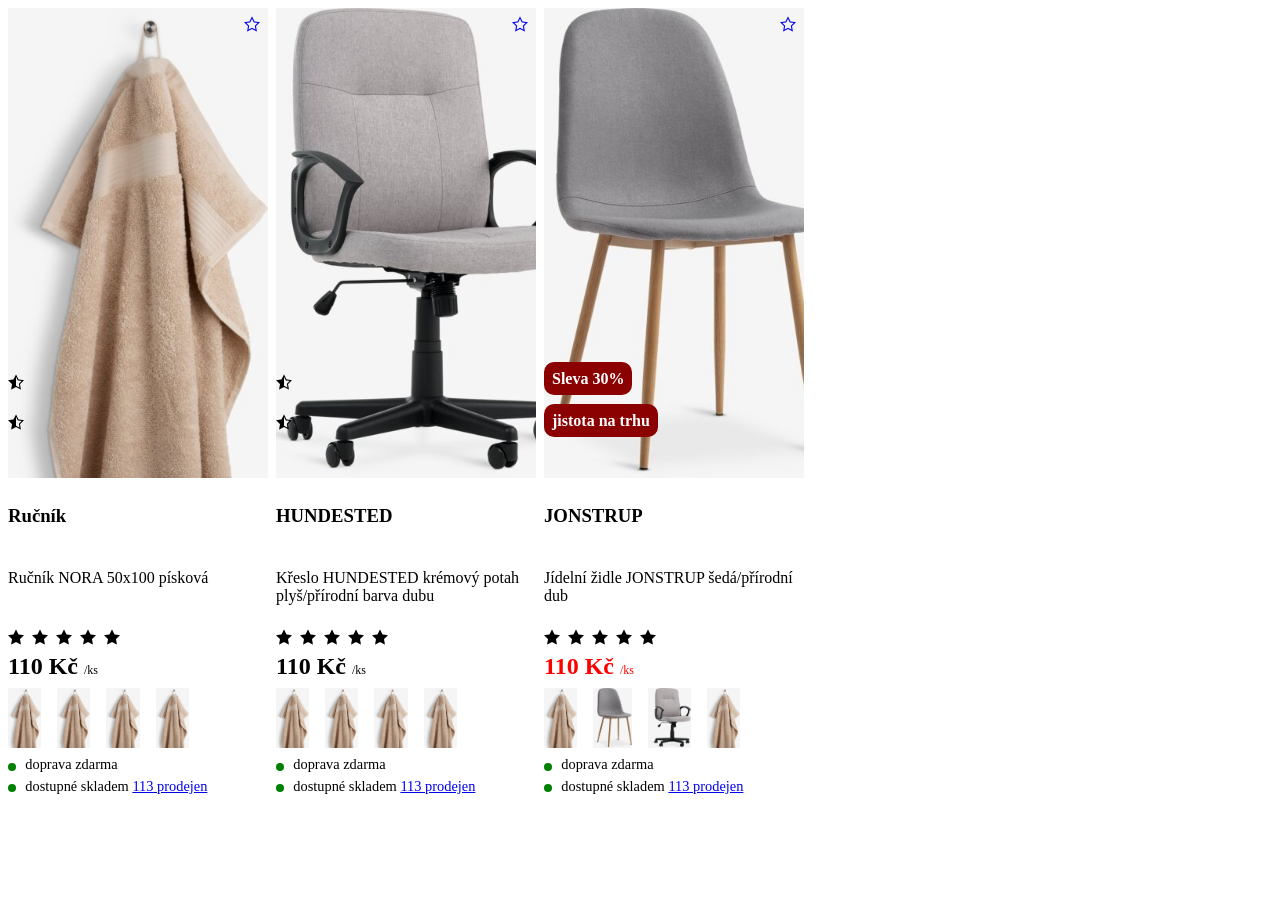
<file: index.html>
<!DOCTYPE html>
<html lang="cs">

<head>
    <meta charset="UTF-8">
    <meta name="viewport" content="width=device-width, initial-scale=1.0">
    <title>Carty</title>
    <link rel="stylesheet" href="style.css">
    <link rel="stylesheet" href="smth.css">
</head>

<body>
    <div class="galerie">
        <div class="item">
            <div class="item__image">
                <div class="idkflex">
                    <div class="icon-star-half">
                    </div>
                    <div class="icon-star-half">
                    </div>
                </div>
                <a href="#" class="icon-star-empty favorite"></a>
                <a href="#"><img src="./Obrázky/ručník.jpg" alt="ručník" class="img"></a>

            </div>
            <div>
                <a href="#" class="item__name"><h3>Ručník</h3></a>
            </div>
            <div class="item__description">
                <p>Ručník NORA 50x100 písková</p>
            </div>
            <div class="icon-star-full"> plnáhvězda plnáhvězda plnáhvězda plnáhvězda</div>
            <div class="item__price">110 Kč <span class="perPiece">/ks</span></div>
            <div class="other">
                <a href="#"><img src="./Obrázky/ručník.jpg" alt="rucnik" class="img img--other"></a>
                <a href="#"><img src="./Obrázky/ručník.jpg" alt="rucnik" class="img img--other"></a>
                <a href="#"><img src="./Obrázky/ručník.jpg" alt="rucnik" class="img img--other"></a>
                <a href="#"><img src="./Obrázky/ručník.jpg" alt="rucnik" class="img img--other"></a>
                            </div>
            <div class="bonuses">
                <ul>
                    <li>
                        doprava zdarma
                    </li>
                    <li>
                        dostupné skladem <a href="#">113 prodejen</a>
                    </li>
                </ul>

            </div>
        </div>
        <div class="item">
            <div class="item__image">
                <div class="idkflex">
                    <div class="icon-star-half">
                    </div>
                    <div class="icon-star-half">
                    </div>
                </div>
                <a href="#" class="icon-star-empty favorite"></a>
                <a href="#"><img src="./Obrázky/židle.jpg" alt="židle" class="img"></a>

            </div>
            <div>
                <a href="#" class="item__name"><h3>HUNDESTED</h3></a>
            </div>
            <div class="item__description">
                <p>Křeslo HUNDESTED krémový potah plyš/přírodní barva dubu</p>
            </div>
            <div class="icon-star-full"> plnáhvězda plnáhvězda plnáhvězda plnáhvězda</div>
            <div class="item__price">110 Kč <span class="perPiece">/ks</span></div>
            <div class="other">
                <a href="#"><img src="./Obrázky/ručník.jpg" alt="rucnik" class="img img--other"></a>
                <a href="#"><img src="./Obrázky/ručník.jpg" alt="rucnik" class="img img--other"></a>
                <a href="#"><img src="./Obrázky/ručník.jpg" alt="rucnik" class="img img--other"></a>
                <a href="#"><img src="./Obrázky/ručník.jpg" alt="rucnik" class="img img--other"></a>
                            </div>
            <div class="bonuses">
                <ul>
                    <li>
                        doprava zdarma
                    </li>
                    <li>
                        dostupné skladem <a href="#">113 prodejen</a>
                    </li>
                </ul>

            </div>
        </div>
                <div class="item">
            <div class="item__image">
                <div class="idkflex">
                    <div>
                        <span class="img__bonus">Sleva 30%</span>
                    </div>
                    <div>
                        <span class="img__bonus">jistota na trhu</span>
                    </div>
                </div>
                <a href="#" class="icon-star-empty favorite"></a>
                <a href="#"><img src="./Obrázky/židle2.jpg" alt="ručník" class="img"></a>

            </div>
            <div>
                <a href="#" class="item__name"><h3>JONSTRUP</h3></a>
            </div>
            <div class="item__description">
                <p>Jídelní židle JONSTRUP šedá/přírodní dub</p>
            </div>
            <div class="icon-star-full"> plnáhvězda plnáhvězda plnáhvězda plnáhvězda</div>
            <div class="item__price item__price--sale">110 Kč <span class="perPiece">/ks</span></div>
            <div class="other">
<a href="#"><img src="./Obrázky/ručník.jpg" alt="rucnik" class="img img--other"></a>
<a href="#"><img src="./Obrázky/židle2.jpg" alt="rucnik" class="img img--other"></a>
<a href="#"><img src="./Obrázky/židle.jpg" alt="rucnik" class="img img--other"></a>
<a href="#"><img src="./Obrázky/ručník.jpg" alt="rucnik" class="img img--other"></a>
            </div>
            <div class="bonuses">
                <ul>
                    <li>
                        doprava zdarma
                    </li>
                    <li>
                        dostupné skladem <a href="#">113 prodejen</a>
                    </li>
                </ul>

            </div>
        </div>
    </div>
</body>

</html>
</file>
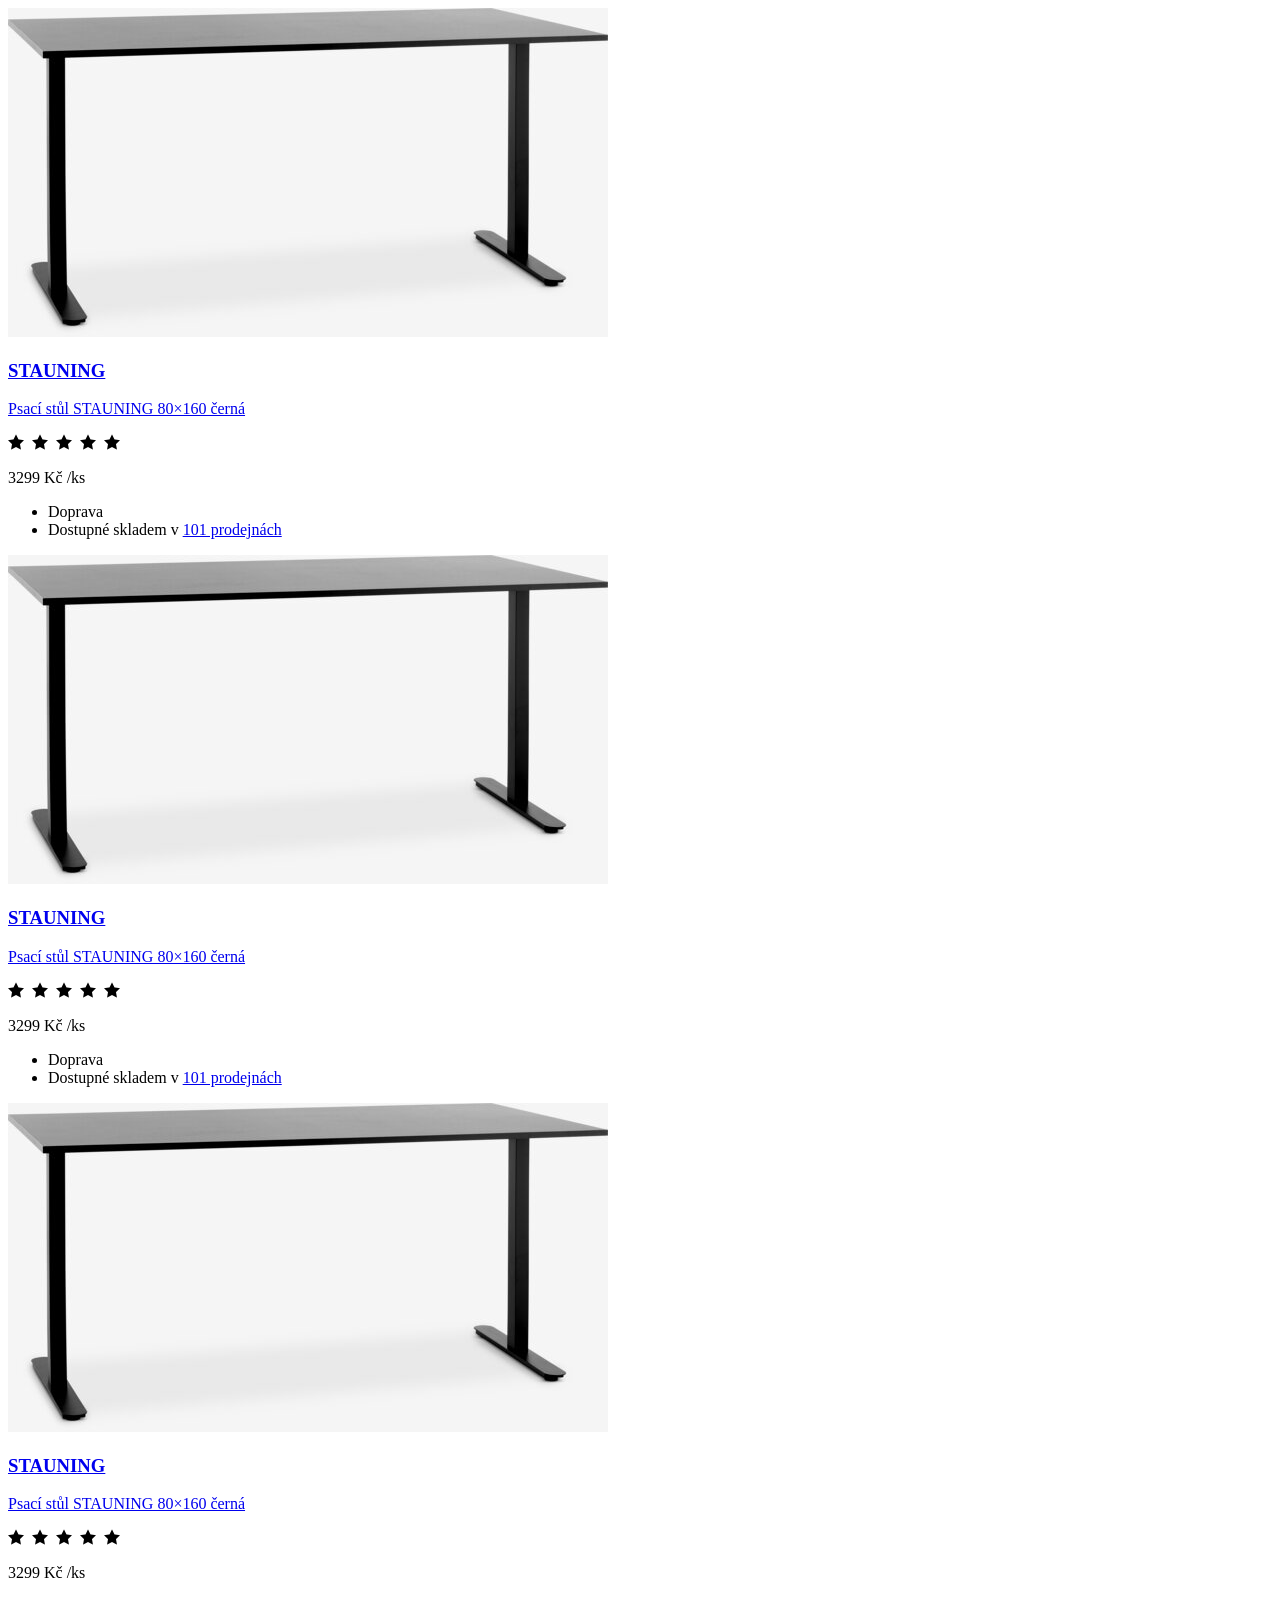
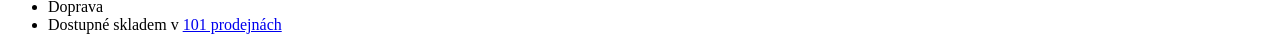
<file: smth.html>
<!DOCTYPE html>
<html lang="en">
<head>
    <meta charset="UTF-8">
    <meta name="viewport" content="width=device-width, initial-scale=1.0">
    <title>Karty</title>
    <link rel="stylesheet" href="./smth.css">
    <link rel="stylesheet" href="./style.css">
</head>
<body>
    <div class="collection">
        <div class="product">
            <img src="./obrázky/Stauning.jfif" alt="ProductImage" class="ProductImage">
            <div class="product__info">
                <a href="#" class="product__link"><P><h3>STAUNING</h3>Psací stůl STAUNING 80×160 černá</P></a>
                <span class="icon-star-full"> plnáhvězda plnáhvězda plnáhvězda plnáhvězda</span>
                <p class="product__price"><span class="product__pricenumber" >3299 Kč</span> /ks</p>
                <div class="product__recomandations"></div>
                <ul class="product__bonuses">
                    <li class="product__bonus">
Doprava
                    </li>
                    <li class="product__bonus">
Dostupné skladem v <a href="#">101 prodejnách</a>
                    </li>
                </ul>
            </div>
        </div>
        <div class="product">
            <img src="./obrázky/Stauning.jfif" alt="ProductImage" class="ProductImage">
            <div class="product__info">
                <a href="#" class="product__link"><P><h3>STAUNING</h3>Psací stůl STAUNING 80×160 černá</P></a>
                <span class="icon-star-full"> plnáhvězda plnáhvězda plnáhvězda plnáhvězda</span>
                <p class="product__price"><span class="product__pricenumber" >3299 Kč</span> /ks</p>
                <div class="product__recomandations"></div>
                <ul class="product__bonuses">
                    <li>
Doprava
                    </li>
                    <li>
Dostupné skladem v <a href="#">101 prodejnách</a>
                    </li>
                </ul>
            </div>
        </div>
        <div class="product">
            <img src="./obrázky/Stauning.jfif" alt="ProductImage" class="ProductImage">
            <div class="product__info">
                <a href="#" class="product__link"><P><h3>STAUNING</h3>Psací stůl STAUNING 80×160 černá</P></a>
                <span class="icon-star-full"> plnáhvězda plnáhvězda plnáhvězda plnáhvězda</span>
                <p class="product__price"><span class="product__pricenumber" >3299 Kč</span> /ks</p>
                <div class="product__recomandations"></div>
                <ul class="product__bonuses">
                    <li>
Doprava
                    </li>
                    <li>
Dostupné skladem v <a href="#">101 prodejnách</a>
                    </li>
                </ul>
            </div>
        </div>
</body>
</html>
</file>
<file: style.css>
@font-face {
  font-family: 'icomoon';
  src:  url('fonts/icomoon.eot?y2xmwz');
  src:  url('fonts/icomoon.eot?y2xmwz#iefix') format('embedded-opentype'),
    url('fonts/icomoon.ttf?y2xmwz') format('truetype'),
    url('fonts/icomoon.woff?y2xmwz') format('woff'),
    url('fonts/icomoon.svg?y2xmwz#icomoon') format('svg');
  font-weight: normal;
  font-style: normal;
  font-display: block;
}

[class^="icon-"], [class*=" icon-"] {
  /* use !important to prevent issues with browser extensions that change fonts */
  font-family: 'icomoon' !important;
  speak: never;
  font-style: normal;
  font-weight: normal;
  font-variant: normal;
  text-transform: none;
  line-height: 1;
  
  /* Enable Ligatures ================ */
  letter-spacing: 0;
  -webkit-font-feature-settings: "liga";
  -moz-font-feature-settings: "liga=1";
  -moz-font-feature-settings: "liga";
  -ms-font-feature-settings: "liga" 1;
  font-feature-settings: "liga";
  -webkit-font-variant-ligatures: discretionary-ligatures;
  font-variant-ligatures: discretionary-ligatures;

  /* Better Font Rendering =========== */
  -webkit-font-smoothing: antialiased;
  -moz-osx-font-smoothing: grayscale;
}

.icon-star-empty:before {
  content: "\e9d7";
}
.icon-star-half:before {
  content: "\e9d8";
}
.icon-star-full:before {
  content: "\e9d9";
}
</file>
<file: smth.css>
.img{
   width: 100%;
    height: 100%;
    object-fit: cover;
    display: block;
}
.galerie{
    display: grid;
    grid-template-columns: repeat(auto-fit ,minmax(80px, 260px));
        gap: 0.5em;

}
.item{
    display: grid;
    grid-template-columns: auto;
    grid-template-rows: subgrid;
    grid-row: span 7;
    gap: 0.5em;

}
.item__price{
    font-size: 1.5em;
    font-weight: bold;
}
.perPiece{
    font-size: 0.5em;
font-weight: normal;
}
.item__price--sale{
    color: red;
}
.item__image{
    position: relative;
}

.favorite{
    position:absolute;
    top: 0.5em;
    right: 0.5em;
    text-decoration: none;
}
.idkflex{
    display: flex;
    flex-direction: column;
    position: absolute;
    left: 0em;
    bottom: 3em;
    gap: 1.5em;
}
.bonuses ul{
    list-style: none;
    padding: 0;
    margin: 0;
}

.bonuses li{
    position: relative;
    padding-left: 1.2em;
    margin-bottom: 0.3em;
    font-size: 0.9em;
}

.bonuses li::before{
    content: "";
    position: absolute;
    left: 0;
    top: 0.45em;
    width: 8px;
    height: 8px;
    background: green;
    border-radius: 50%;
}
.other{
display: flex;
gap: 1em;
}
.img--other{
height: 60px;
}
.img__bonus{
    color: white;
    font-weight: bold;

    border-radius: 10px;
    padding: 0.5em;
    background-color:darkred;
}
.item__name{
    text-decoration: none;
    color: black;
}
</file>
